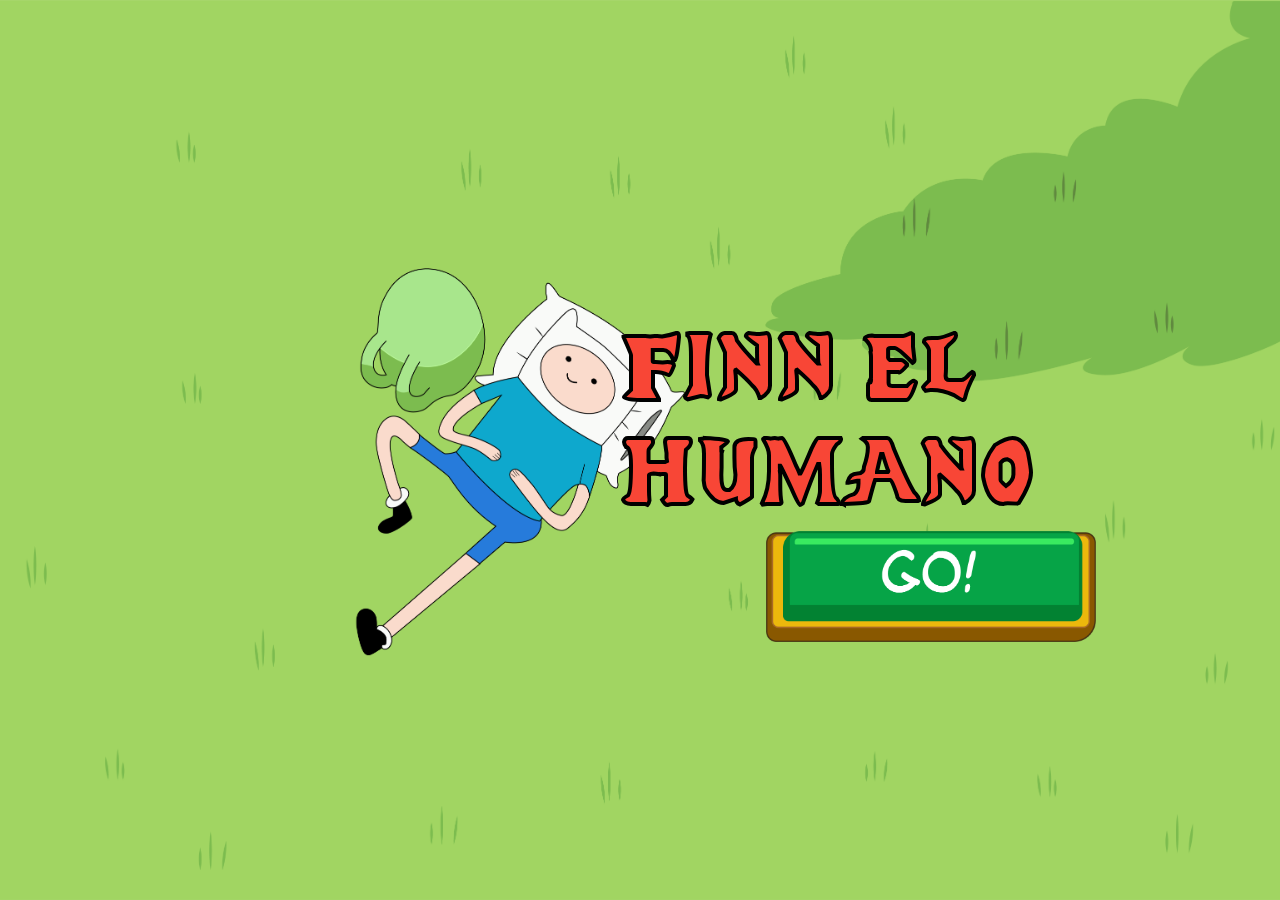
<file: index.html>
<!DOCTYPE html>
<html lang="es">

<head>
    <meta charset="UTF-8">
    <meta name="viewport" content="width=device-width, initial-scale=1.0, maximum-scale=1.0, user-scalable=no">
    <title>Finn el humano</title>
    <link href="https://cdn.jsdelivr.net/npm/bootstrap@5.3.3/dist/css/bootstrap.min.css" rel="stylesheet" integrity="sha384-QWTKZyjpPEjISv5WaRU9OFeRpok6YctnYmDr5pNlyT2bRjXh0JMhjY6hW+ALEwIH" crossorigin="anonymous">
    <link rel="stylesheet" href="css/style.css">
    <link rel="icon" href="img/Icon.png" type="image/x-icon">

    <style>
        @font-face {
            font-family: mifuente;
            src: url(ttf/AdventureTimeLogo.ttf);
        }

        @font-face {
            font-family: fuentedos;
            src: url(ttf/SF_Toontime.ttf);
        
        }

        h1.claselogo {
            font-family: mifuente;
            font-size: 6rem;
            color: #F84636; 
            -webkit-text-stroke: 4px black; 
            line-height: 1.1;
        }
  
        p.claseparr {
            font-family: fuentedos;
            font-size: 20px;
        }
    </style>
</head>

<body>

    <div id="canvas1">
        <div id="espacio">
            <div id="texto">
                <h1 class="claselogo">FINN EL HUMANO</h1>
            </div>
            <div id="boton">
                <a href="carrusel.html" style="height: 100%;">
                    <img class="go" src="img/Boton2.png" alt="boton">
                </a>
            </div>

        </div>
    </div>
    <div id="canvas2">
        <div id="text">
            <h1 class="claselogo">FINN EL HUMANO</h1>
        </div>
        <div id="buton">
            <div id="espacio-buton">
                <img class="go" src="img/Boton2.png" alt="boton"> <a href="carrusel.html"></a>
            </div>
        </div>
    </div>
</body>

</html>
</file>
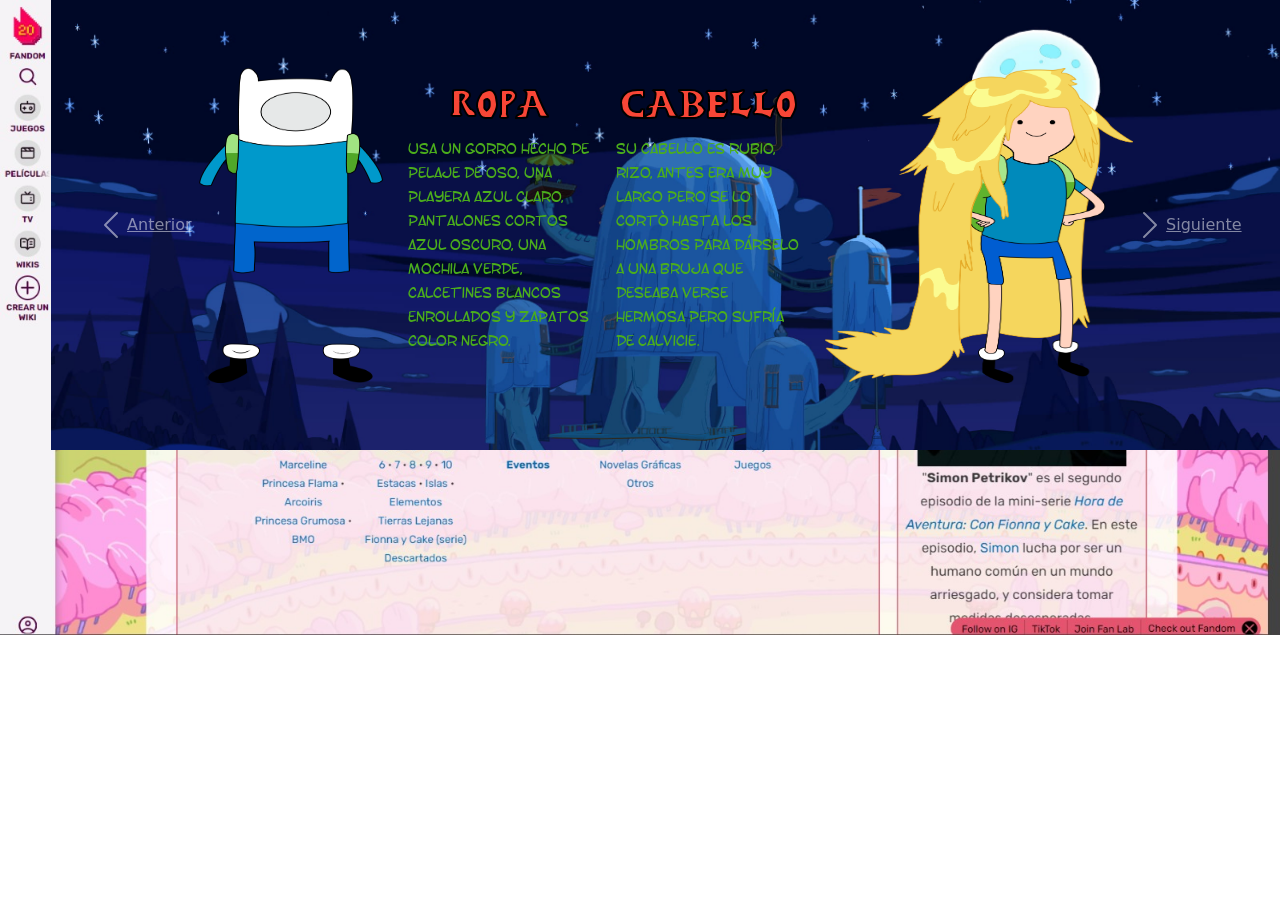
<file: carrusel.html>
<!DOCTYPE html>
<html lang="es">
<head>
    <meta charset="UTF-8">
    <meta name="viewport" content="width=device-width, initial-scale=1.0, maximum-scale=1.0, user-scalable=no">
    <title>Finn el humano</title>
    <link href="https://cdn.jsdelivr.net/npm/bootstrap@5.3.3/dist/css/bootstrap.min.css" rel="stylesheet" integrity="sha384-QWTKZyjpPEjISv5WaRU9OFeRpok6YctnYmDr5pNlyT2bRjXh0JMhjY6hW+ALEwIH" crossorigin="anonymous">
    <link rel="stylesheet" href="css/style2.css">   
    <link rel="icon" href="img/Icon.png" type="image/x-icon">
    <style>
        @media only screen and (max-width: 700px) {
            .classparr{
             font-size: 10px;
             }
        }
        @font-face {
            font-family: mifuente;
            src: url(ttf/AdventureTimeLogo.ttf);
        }

        @font-face {
            font-family: fuentedos;
            src: url(ttf/SF_Toontime.ttf);
        
        }
        /*tipografía Hora de Aventura, títulos */
        h1.claselogo {
            font-family: mifuente;
            font-size: auto;
            color: #F84636; /* Color del texto */
            -webkit-text-stroke: 2px black; /* Borde alrededor de las letras */
            line-height: 1.1;
        }
    
        /*tipografía para párrafos */
        p.claseparr {
            color: #4BAE1C;
            font-family: fuentedos;
            font-size: 1rem;
            
        }
      
    </style>
</head>
<body>
   
<div id="carouselExample" class="carousel slide" class="" data-ride="carousel" >
    <div class="carousel-inner">
        <div class="carousel-item active" id="frame1"  >
            <div id="Frame-primero" style="height: 50%;" >
                <img src="img/Finnropa.png" alt="fin con ropa" id="foto1"> 
                <div class="columnax">
                    <h1 class="claselogo">Ropa</h1>
                    <p class="claseparr"> Usa un gorro hecho de pelaje de oso, una playera azul claro, pantalones cortos azul oscuro, una mochila verde, calcetines blancos enrollados y zapatos color negro.</p>
                </div>  
                <div class="columnax">
                    <h1 class="claselogo">Cabello</h1>
                    <p class="claseparr"> Su cabello es rubio, rizo, antes era muy largo pero se lo cortó hasta los hombros para dárselo a una bruja que deseaba verse hermosa pero sufría de calvicie.</p>
                </div>
                <img src="img/Finncabello.png" alt="fin con cabello" style="width: 25%; height: auto; max-height: 70%;">   
                            
            </div>
        </div>
        <div class="carousel-item" id="frame2" >
            <div id="Frame-segundo" class="responsivereal" style="height: 50%;">
                <div id="texto2">
                    <h1 class="claselogo">Su hermano Jake</h1>
                    <p class="claseparr"> Joshua y Margaret fallecen cuando Finn era un niño y Jake un adolescente; por lo que, se marchan para encontrar un nuevo hogar, el Fuerte del Árbol. Ambos forjan una relación de hermanos y viven grandes aventuras. </p>
                </div>
                <div id="derecha" >
                    <img src="img/Finnyjake.png" alt="Fin bebe" style="width: 40%; height: auto;">
                </div>
            </div>
        </div>
        <div class="carousel-item" id="frame3" >
            <div id="frametercero" class="responsivereal" style="height: 50%;">
                 <div id="izquierda">
                    <img src="img/Adopcion.png" alt="Fin bebe" style="width: 40%; height: auto;">
                </div>
                <div id="texto3">
                    <h1 class="claselogo">Adopcion</h1>
                    <p class="claseparr"> Fue separado de sus padres cuando era un bebé, estaba solo, dos perros, Joshua y Margaret, lo encontraron y se lo llevaron, aunque al principio Joshua insistió en dejarlo, al final lo llevaron a casa con sus nuevos hermanos Jake y Jermaine.</p>
                </div>
          </div>
  
        </div>
    </div>
    <a class="carousel-control-prev" href="#carouselExample" role="button" data-slide="prev">
        <span class="carousel-control-prev-icon" aria-hidden="true"></span>
        <span class="sr-only">Anterior</span>
    </a>
    <a class="carousel-control-next" href="#carouselExample" role="button" data-slide="next">
        <span class="carousel-control-next-icon" aria-hidden="true"></span>
        <span class="sr-only">Siguiente</span>
    </a>
</div>

<!-- Enlazar jQuery y Bootstrap JS -->
<script src="https://code.jquery.com/jquery-3.5.1.slim.min.js"></script>
<script src="https://cdn.jsdelivr.net/npm/@popperjs/core@2.10.2/dist/umd/popper.min.js"></script>
<script src="https://stackpath.bootstrapcdn.com/bootstrap/4.5.2/js/bootstrap.min.js"></script>

</body>
</html>
</file>
<file: css/style.css>
body {
    margin: 0;
    padding: 0;
    /* background-image: url(Banner.png); */
    /* background-color: blue; */
    background-size: cover;
    background-repeat: no-repeat;
    background-position: center;
    height: 100vh;
    display: flex;
    flex-direction: row;
    justify-content: end;
    align-items: center;

}


#espacio {
    width: 50%;
    height: 45%;
    /* background-color: aqua; */
    display: flex;
    flex-direction: column;
    justify-content: space-around;
    padding-top: 7%;
}


#texto {
    width: 100%;
    height: 40%;
    /* background-color: rgb(55, 14, 102); */
    display: flex;
    justify-content: center; 
    align-items: center; 
    padding-top: 6%;
}


#boton {
    width: 100%;
    height: 35%;
    /* background-color: blue; */
    display: flex;
    flex-direction: column;
    justify-content: space-around;
    align-items: center;
    margin-top: 6%;
    
}


.titulo {
    
    font-weight: bold;
    margin: 0;
    padding: 0;
    font-size: 9rem;
    color: #F84636; 
    -webkit-text-stroke: 4px black; 
    line-height: 1.1; 
    
    
    transform: none;
}
.go {
    width: auto;
    height: 100%;
    cursor: pointer;

}
.go:hover{
    width: auto;
    height: 110%;
    opacity: 0.8; 
}
#canvas1{
    width: 100%;
    height: 100%;
    display: flex;
    flex-direction: row;
    justify-content: end;
    align-items: center;
    padding-right: 3%;
    background-image: url(../img/Banner.png);
    background-size: cover;
    background-repeat: no-repeat;

}
#canvas2{
    width: 100%;
    height: 100%;
    display: flex;
    justify-content: space-between;
    align-items: center;
    flex-direction: column;
    background-image: url(../img/Banner2.png);
    background-size: cover;
    background-repeat: no-repeat;

}
#text{
    height: 30%;
    width: 100%;
    /* background-color: aqua; */
    padding: 5%;
    
    text-align: center;

}
#buton {
    height: 30%;
    width: 100%;
    /* background-color: rgb(53, 24, 92); */
    display: flex;
    align-items: center;
    justify-content: center;

}
#espacio-buton{
    height: 40%;
    display: flex;
    align-items: center;
}






@media only screen and (max-width: 760px) {


    #canvas1 {
        display: none;
    }

    #canvas2 {
        display: flex; 
    }
}

@media only screen and (min-width: 761px) {
   
    #canvas1 {
        display: flex; 
    }

    #canvas2 {
        display: none;
    }
}
@media only screen and (max-width: 470px) {

    .titulo{
        font-size: 4rem; 

    }
}
</file>
<file: css/style2.css>
body{
    background-image: url(../img/FONDO.jpg);
    display: flex;
    align-items: center;
    background-repeat: no-repeat;
    background-size: cover;
    justify-content: end;
}

.carousel-item {
    height: 100vh; /* Ocupa toda la altura de la ventana */
}
.carousel-item div {
    height: 100%; /* Asegura que los divs hijos ocupen toda la altura */
    display: flex;
    justify-content: center;
    align-items: center;
    font-size: 3rem; /* Tamaño del texto */
    color: white; /* Color del texto */
}
#carouselExample{
    background-image: url(../img/fondo6.jpg);
    background-size: cover;
    background-repeat: no-repeat;
    width: 96%;
    height: 50vh;
}
#Frame-primero{
    display: flex;
    flex-direction: row;
    justify-content: center;
    align-items: center;
    gap: 2%;
}

#derecha {
    width: 50%;
    height: 70%;
}
#texto2 {
    width: 30%;
    height: 70%;
    display: flex;
    flex-direction: column;
}
#texto3 {
    width: 30%;
    height: 70%;
    display: flex;
    flex-direction: column;
}
#izquierda {
    width: 50%;
    height: 70%;
}
/* lo quité
#texto3 {
    width: 30%;
    height: 70%;
}*/
#frametercero {
    display: flex;
    flex-direction: row;
    justify-content: center;
    align-items: center;
    gap: 2%;
}
.columnax{
    display: flex;
    flex-direction: column;
    width: 15%;
}
#foto1{
    width: 15%; height: auto;  max-height: 70%

}
@media only screen and (max-width: 700px) {

    #Frame-segundo{
        display: flex;
        flex-direction: column;
        width: 90%;
        overflow-y: scroll;
    }
    #frametercero{
        display: flex;
        flex-direction: column;
        width: 90%;
        overflow-y: scroll;    }
    #Frame-primero{
        display: flex;
        flex-direction: column;
        width: 90%;
        }
    .columnax{
        font-size: 10px;
        width: 55%;
        
    }
    #texto2 {
        width: 50%;
        
    }
    #texto3 {
        width: 50%;
        
    }
    .classparr{
        font-size: 10px;
    }
    #frame1{
        overflow-y: scroll;
        padding-top: 5%;
    }
    #foto1{
        width: 15%; height: 300px;
        margin-top: 150px;
    }
}
</file>
